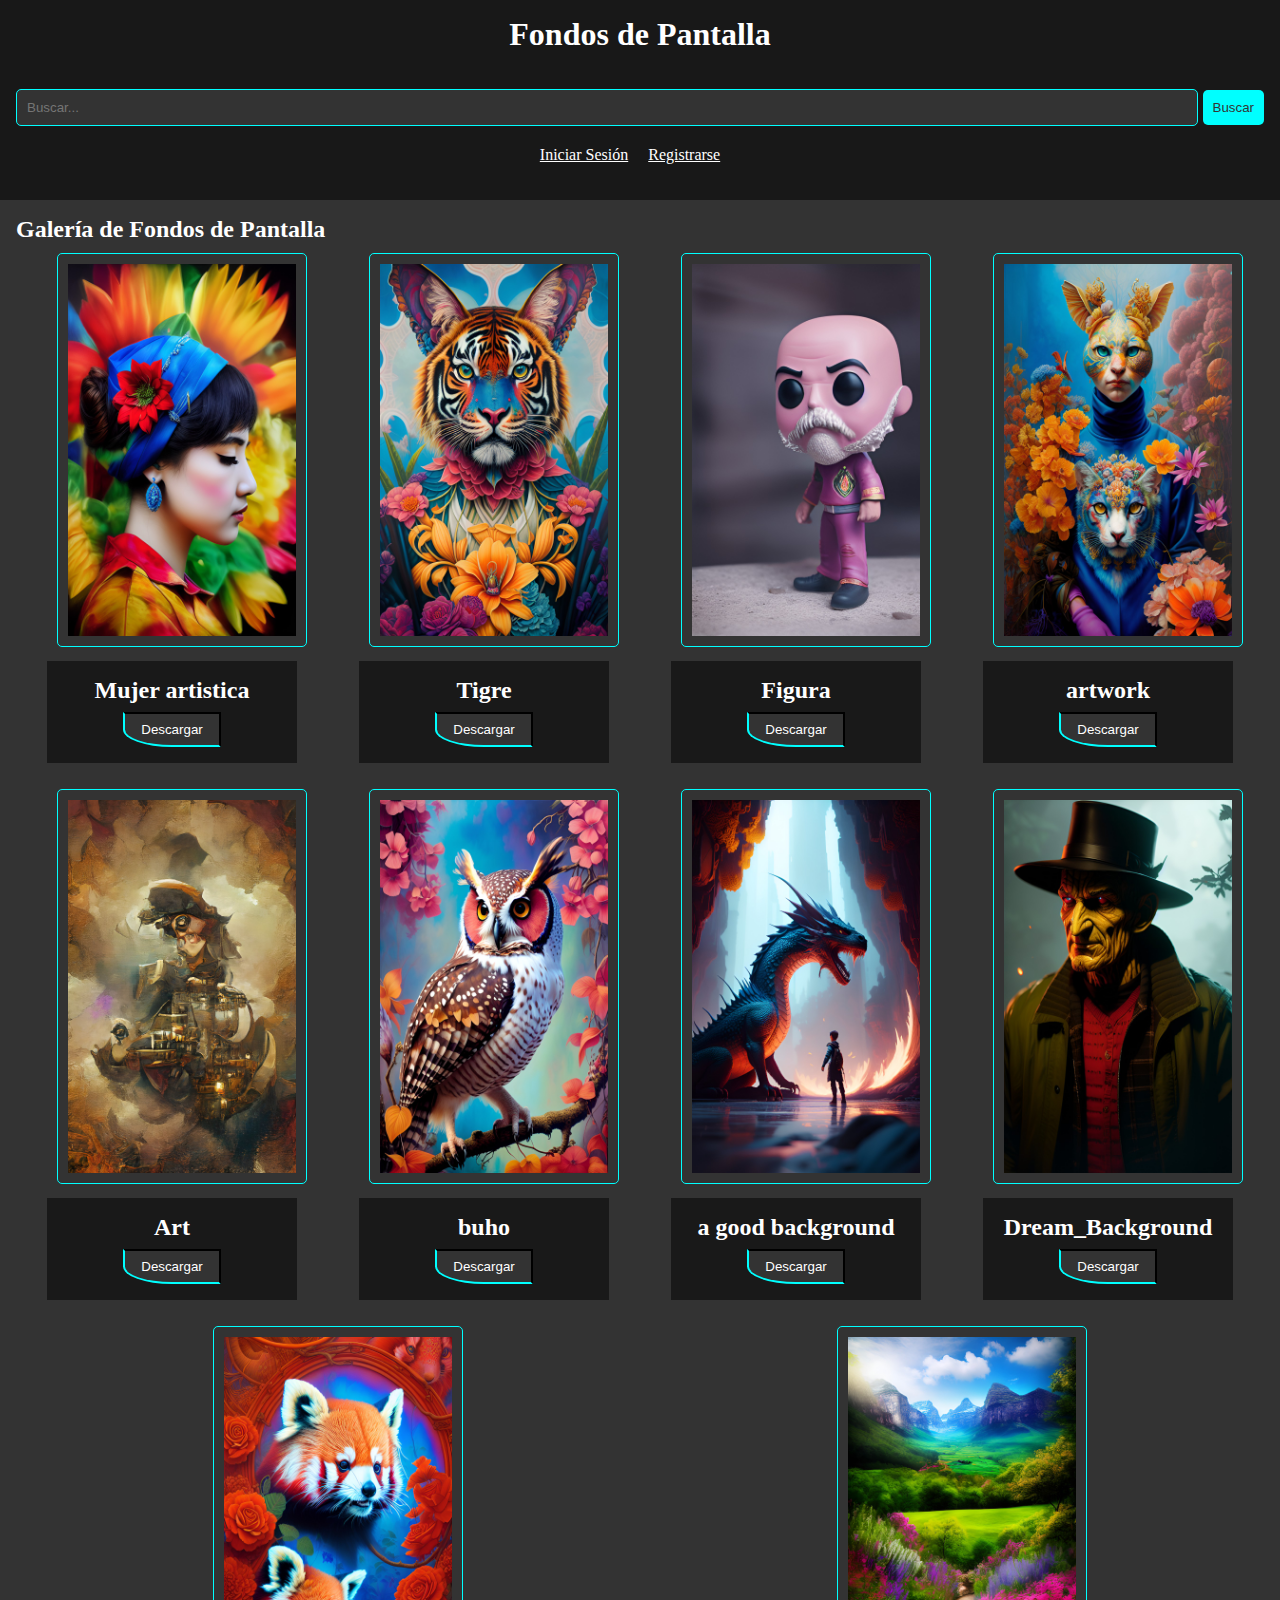
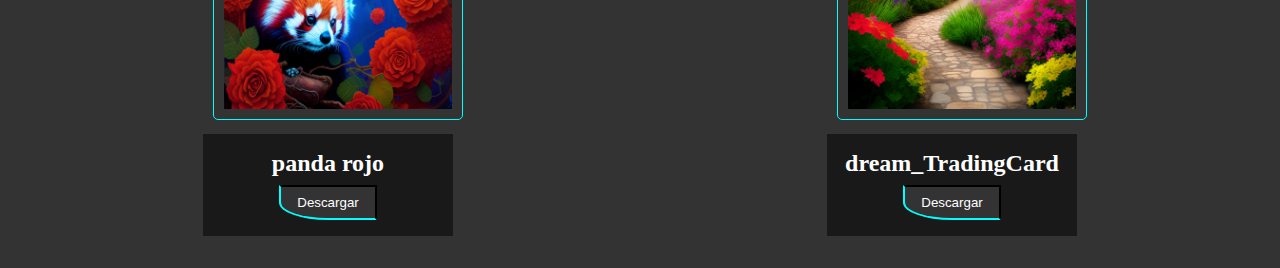
<file: index.html>
<!DOCTYPE html>
<html>
  <head>
    <meta name="viewport" content="width=device-width, initial-scale=1.0">
    <title>Fondos de Pantalla</title>
    <link rel="stylesheet" href="style.css">
  </head>
  <body>
    <header>
      <center>
        <h1>Fondos de Pantalla</h1>
      </center>
      <br>
      <br>
      <form action="#" method="get" class="search-form">
        <input type="search" placeholder="Buscar...">
        <button type="submit">Buscar</button>
      </form>
      <div class="login-register">
        <ul>
          <li><a href="iniciodesesion.html" id="login-btn">Iniciar Sesión</a></li>
          <li><a href="registro.html" id="register-btn">Registrarse</a></li>
        </ul>
      </div>
    </header>
    <main>
      <h2>Galería de Fondos de Pantalla</h2>
      <section class="gallery">
        <div class="image-container">
          <img src="46.jpg" alt="Fondo de Pantalla 1">
          <div class="image-info">
            <h3>Mujer artistica</h3>
            <a href="46.jpg" download><button>Descargar</button></a>
          </div>
        </div>
        <div class="image-container">
          <img src="87954.jpg" alt="Fondo de Pantalla 2">
          <div class="image-info">
            <h3>Tigre</h3>
            <a href="87954.jpg" download><button>Descargar</button></a>
          </div>
        </div>
        <div class="image-container">
          <img src="8989898.jpg" alt="Fondo de Pantalla 3">
          <div class="image-info">
            <h3>Figura</h3>
            <a href="8989898.jpg" download><button>Descargar</button></a>
          </div>
        </div>
          <div class="image-container">
            <img src="548766.jpg" alt="Fondo de Pantalla 4">
            <div class="image-info">
              <h3>artwork</h3>
              <a href="548766.jpg" download><button>Descargar</button></a>
            </div>
         </div>
            <div class="image-container">
            <img src="968787.jpg" alt="Fondo de Pantalla 4">
            <div class="image-info">
              <h3>Art</h3>
              <a href="968787.jpg" download><button>Descargar</button></a>
            </div>
         </div>
              <div class="image-container">
            <img src="6789797.jpg" alt="Fondo de Pantalla 4">
            <div class="image-info">
              <h3>buho</h3>
              <a href="6789797.jpg" download><button>Descargar</button></a>
            </div>
            </div>
              <div class="image-container">
            <img src="Dream_Background (1).jpg" alt="Fondo de Pantalla 4">
            <div class="image-info">
              <h3>a good background</h3>
              <a href="Dream_Background (1).jpg" download><button>Descargar</button></a>
            </div>
            </div>
            <div class="image-container">
            <img src="Dream_Background.jpg" alt="Fondo de Pantalla 4">
            <div class="image-info">
              <h3>Dream_Background</h3>
              <a href="Dream_Background.jpg" download><button>Descargar</button></a>
            </div>
             </div>
              <div class="image-container">
            <img src="panda rojo.jpg" alt="Fondo de Pantalla 4">
            <div class="image-info">
              <h3>panda rojo</h3>
              <a href="panda rojo.jpg" download><button>Descargar</button></a>
            </div>
            </div>
            <div class="image-container">
            <img src="dream_TradingCard.jpg" alt="Fondo de Pantalla 4">
            <div class="image-info">
              <h3>dream_TradingCard</h3>
              <a href="dream_TradingCard.jpg" download><button>Descargar</button></a>
            </div>
        </div>
          </div>
      </section>
    </main>
<script async src="https://pagead2.googlesyndication.com/pagead/js/adsbygoogle.js?client=ca-pub-5340634545477028"
     crossorigin="anonymous"></script>
<!-- informativos -->
<ins class="adsbygoogle"
     style="display:block"
     data-ad-client="ca-pub-5340634545477028"
     data-ad-slot="6367165781"
     data-ad-format="auto"
     data-full-width-responsive="true"></ins>
<script>
     (adsbygoogle = window.adsbygoogle || []).push({});
</script>
  </body>
</html>
</file>
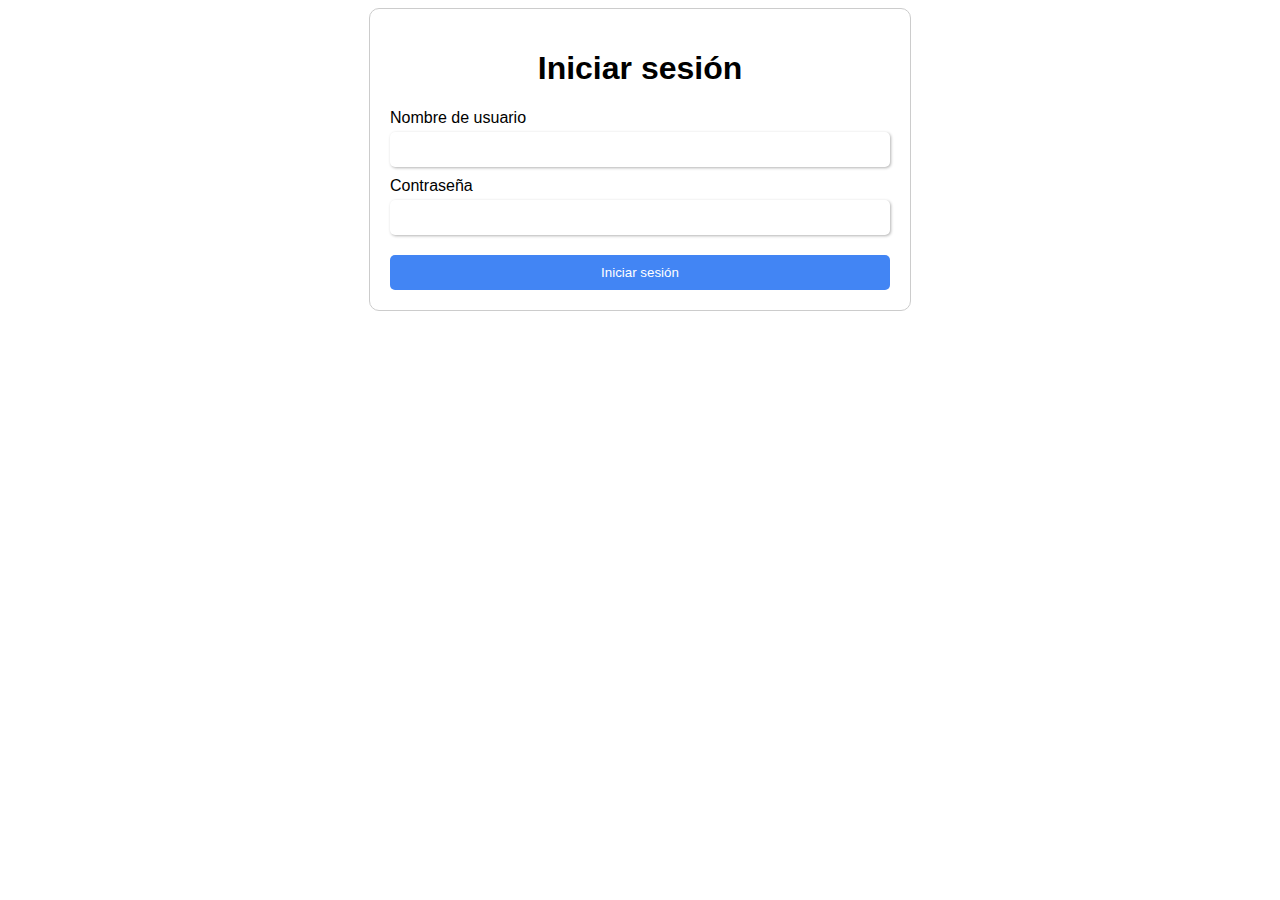
<file: iniciodesesion.html>
<!DOCTYPE html>
<html>
  <head>
    <meta name="viewport" content="width=device-width, initial-scale=1.0">
    <title>Iniciar sesión</title>
    <link rel="stylesheet" href="iniciostyle.css">
  </head>
  <body>
    <div class="container">
      <h1>Iniciar sesión</h1>
      <form action="https://https://cosmic-frangollo-888574.netlify.app/?#" method="post">
        <label for="username">Nombre de usuario</label>
        <input type="text" id="username" name="username" required>
        <label for="password">Contraseña</label>
        <input type="password" id="password" name="password" required>
        <button type="submit" id="login-button">Iniciar sesión</button>
      </form>
    </div>
    <script src="inicioscrip.js"></script>
  </body>
</html>
</file>
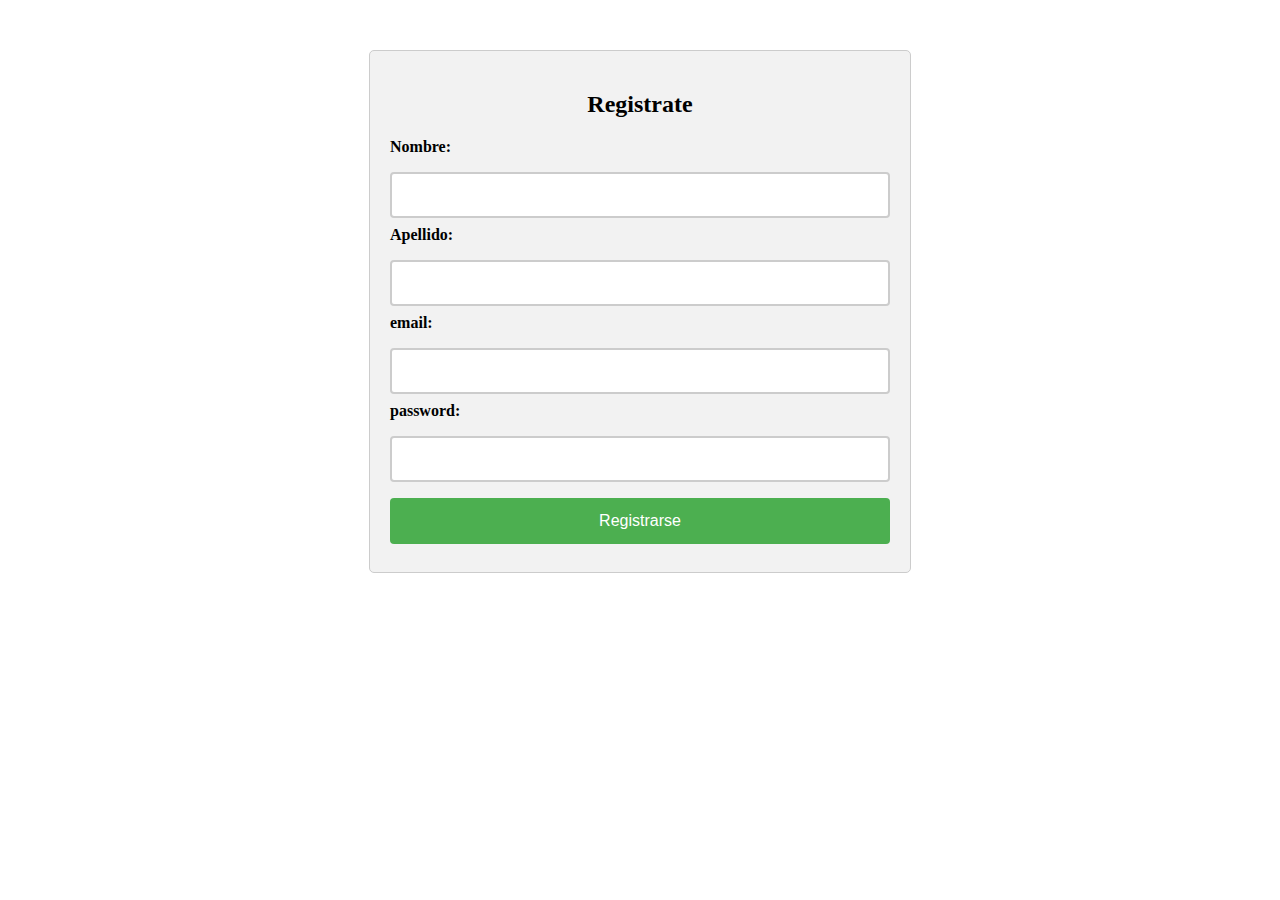
<file: registro.html>
<!DOCTYPE html>
<html>
<head>
	<meta name="viewport" content="width=device-width, initial-scale=1.0">
	<title>Formulario de Registro</title>
	<link rel="stylesheet" type="text/css" href="registro.css">
</head>
<body>
	<div class="registro-formulario">
		<h2>Registrate</h2>
		<form action="/index.html" method="post">
			<label for="nombre">Nombre:</label>
			<input type="text" id="nombre" name="nombre" required>
			<label for="apellido">Apellido:</label>
			<input type="text" id="apellido" name="apellido" required>
			<label for="correo">email:</label>
			<input type="email" id="correo" name="correo" required>
			<label for="contraseña">password:</label>
			<input type="password" id="contraseña" name="contraseña" required>
			<button type="submit">Registrarse</button>
		</form>
	</div>
</body>
</html>
</file>
<file: style.css>
* {
    box-sizing: border-box;
    margin: 0;
    padding: 0;
  }
  
  header {
    background-color: #181818;
    color: #fff;
    padding: 1rem;
  }
  
  main {
    padding: 1rem;
  }
  
  .gallery {
    display: flex;
    flex-wrap: wrap;
    justify-content: space-around;
  }
  
  .image-container {
    width: 250px;
    margin-bottom: 1rem;
  }
  
  .image-container img {
    width: 100%;
    height: auto;
    border: 1px solid black;
	padding: 10px;
	margin: 10px;
	border-radius: 5px;
	transition: border-color 0.5s;
    border-color: aqua;
  }
  
  .image-info {
    background-color: rgba(0,0,0,0.5);
    color: #fff;
    padding: 1rem;
    text-align: center;
  }
  
  .image-info h3 {
    font-size: 1.5rem;
    margin-bottom: 0.5rem;
  }
  
  .image-info p {
    font-size: 1.2rem;
    margin-bottom: 1rem;
  }
  
  button {
    background-color: #333;
    border-bottom-left-radius: 50%;
    border-bottom-color: aqua;
    border-left-color: aqua;
    color: #fff;
    padding: 0.5rem 1rem;
    cursor: pointer;
    border-style: double;
  }
  .search-form {
    display: flex;
    align-items: center;
  }
  
  .search-form input[type="search"] {
    width: 100%;
    padding: 10px;
    border: 1px solid aqua;
    border-radius: 5px;
    margin-right: 5px;
    background-color: #333;
    color: white;

  }
  
  .search-form button[type="submit"] {
    padding: 10px;
    background-color: aqua;
    color: #333;
    border: none;
    border-radius: 5px;
    cursor: pointer;
  }
  
  .search-form button[type="submit"]:hover {
    background-color: rgb(65, 146, 146);
  }
h2 {
    color: white;
}  
body {
    background-color: #333;
}  
footer {
    color: white;
}
a {
    color: white;
}
.iniciodesesion {
    border: solid;
    border-color: black;
}
.login-register {
    display: flex;
    justify-content: center;
    margin: 20px;
  }
  
  .login-register ul {
    list-style: none;
    display: flex;
  }
  
  .login-register li {
    margin-right: 20px;
  }
</file>
<file: iniciostyle.css>
body {
    font-family: Arial, sans-serif;
  }
  
  .container {
    max-width: 500px;
    margin: auto;
    padding: 20px;
    border: 1px solid #ccc;
    border-radius: 10px;
  }
  
  h1 {
    text-align: center;
  }
  
  form {
    display: flex;
    flex-direction: column;
  }
  
  label {
    margin-bottom: 5px;
  }
  
  input[type="text"],
  input[type="password"] {
    padding: 10px;
    margin-bottom: 10px;
    border: none;
    border-radius: 5px;
    box-shadow: 1px 1px 3px rgba(0, 0, 0, 0.3);
  }
  
  button[type="submit"] {
    padding: 10px;
    margin-top: 10px;
    border: none;
    border-radius: 5px;
    background-color: #4285f4;
    color: #fff;
    cursor: pointer;
  }
</file>
<file: registro.css>
.registro-formulario {
	max-width: 500px;
	margin: 50px auto;
	padding: 20px;
	border: 1px solid #ccc;
	border-radius: 5px;
	background-color: #f2f2f2;
}

.registro-formulario h2 {
	text-align: center;
	margin-bottom: 20px;
}

.registro-formulario label {
	display: block;
	margin-bottom: 8px;
	font-weight: bold;
}

.registro-formulario input[type=text], 
.registro-formulario input[type=email], 
.registro-formulario input[type=password] {
	width: 100%;
	padding: 12px 20px;
	margin: 8px 0;
	box-sizing: border-box;
	border: 2px solid #ccc;
	border-radius: 4px;
	font-size: 16px;
}

.registro-formulario button[type=submit] {
	background-color: #4CAF50;
	color: white;
	padding: 14px 20px;
	margin: 8px 0;
	border: none;
	border-radius: 4px;
	cursor: pointer;
	width: 100%;
	font-size: 16px;
}

.registro-formulario button[type=submit]:hover {
	background-color: #45a049;
}
</file>
